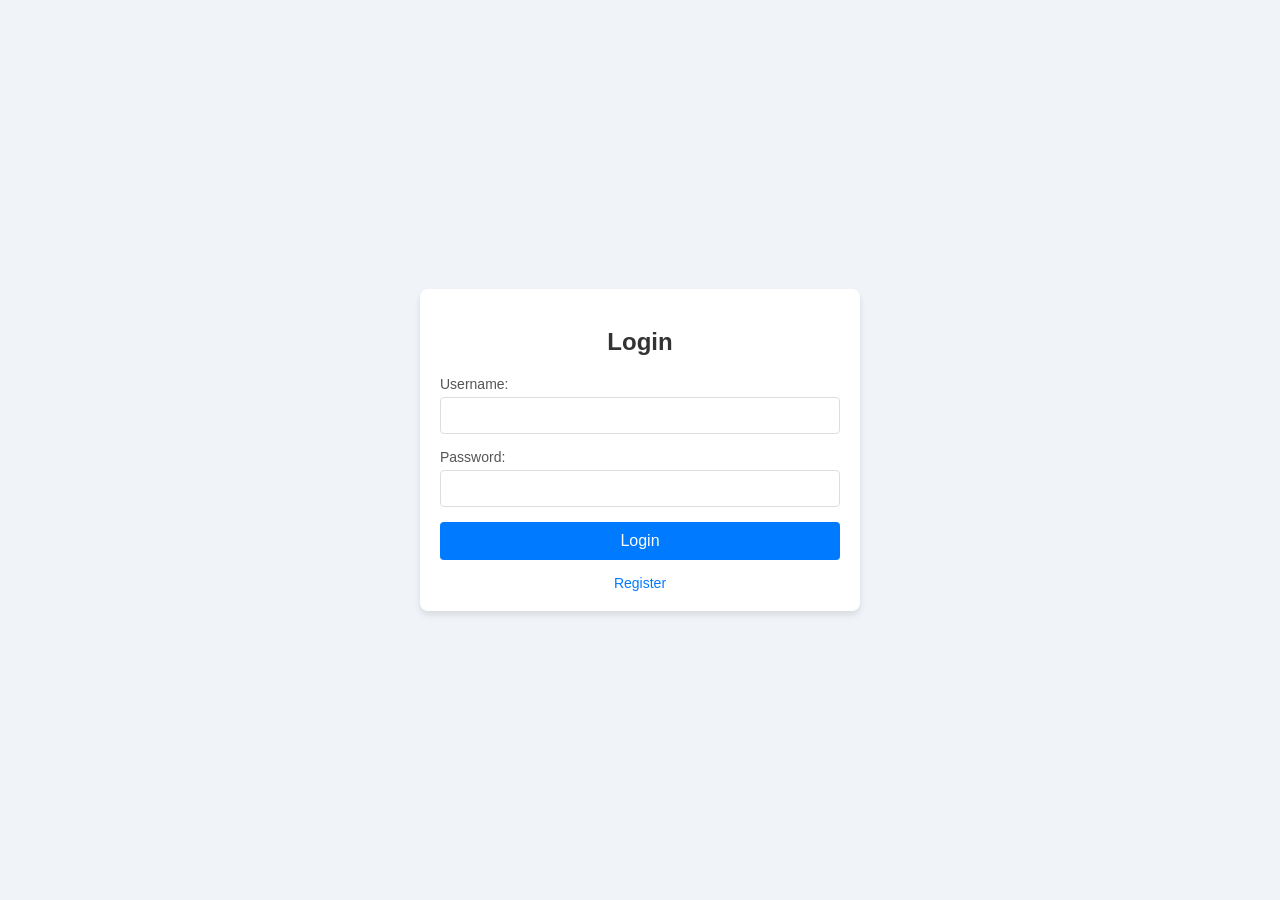
<file: templates/login.html>
<!DOCTYPE html>
<html lang="en">
    <link rel="stylesheet" href="../static/css/login.css">
<head>
    <meta charset="UTF-8">
    <meta name="viewport" content="width=device-width, initial-scale=1.0">
    <title>login</title>
</head>
<body>
    <form action="/login_post" method="post">
        <h2>Login</h2>
        <label for="username">Username:</label>
        <input type="text" id="username" name="username" required>
        <label for="password">Password:</label>
        <input type="password" id="password" name="password" required>
        <input type="submit" value="Login">
        <a href="/logout" class="register-link">Register</a>
    </form>
</body>
</html>
</file>
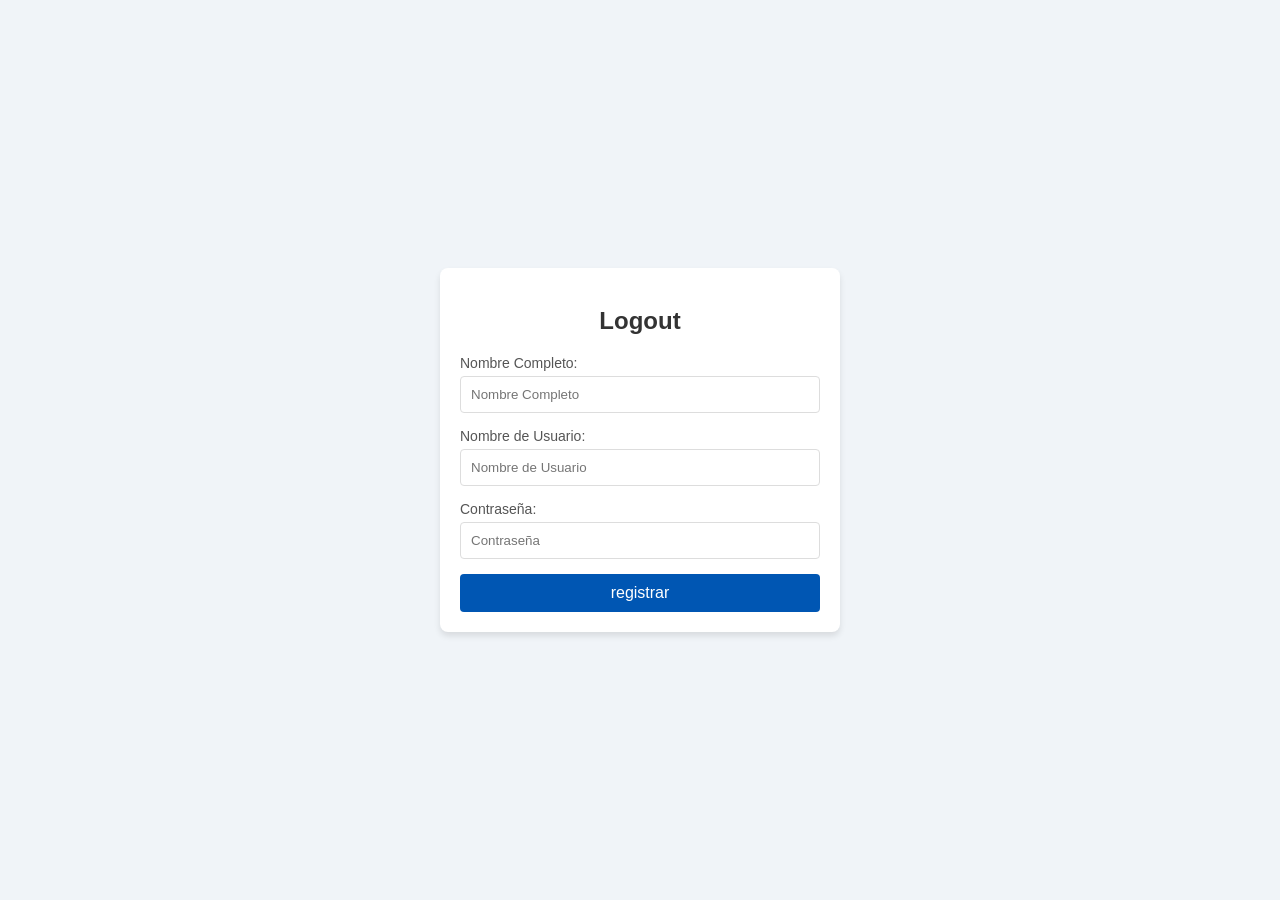
<file: templates/logout.html>
<!DOCTYPE html>
<html lang="en">
    <link rel="stylesheet" href="../static/css/logout.css">
<head>
    <meta charset="UTF-8">
    <meta name="viewport" content="width=device-width, initial-scale=1.0">
    <title>logout</title>
</head>
<body>
    <form action="/logout_post" method="post">
        <h2>Logout</h2>
        <label for="name">Nombre Completo:</label>
        <input type="text" id="name" name="name" placeholder="Nombre Completo" required>
        <label for="username">Nombre de Usuario:</label>
        <input type="text" id="username" name="username" placeholder="Nombre de Usuario" required>
        <label for="password">Contraseña:</label>
        <input type="password" id="password" name="password" placeholder="Contraseña" required>
        <input type="submit" value="registrar">
    </form>
</body>
</html>
</file>
<file: static/css/login.css>
body {
    font-family: Arial, sans-serif;
    background-color: #f0f4f8;
    display: flex;
    justify-content: center;
    align-items: center;
    height: 100vh;
    margin: 0;
}

form {
    background-color: #ffffff;
    padding: 20px;
    border-radius: 8px;
    box-shadow: 0 4px 6px rgba(0, 0, 0, 0.1);
    width: 100%;
    max-width: 400px;
}

form h2 {
    text-align: center;
    color: #333;
    margin-bottom: 20px;
}

label {
    display: block;
    font-size: 14px;
    margin-bottom: 5px;
    color: #555;
}

input[type="text"], input[type="password"] {
    width: 100%;
    padding: 10px;
    margin-bottom: 15px;
    border: 1px solid #ddd;
    border-radius: 4px;
    box-sizing: border-box;
}

input[type="submit"] {
    width: 100%;
    padding: 10px;
    background-color: #007bff;
    border: none;
    border-radius: 4px;
    color: white;
    font-size: 16px;
    cursor: pointer;
}

input[type="submit"]:hover {
    background-color: #0056b3;
}

.register-link {
    display: block;
    text-align: center;
    margin-top: 15px;
    font-size: 14px;
    color: #007bff;
    text-decoration: none;
}

.register-link:hover {
    text-decoration: underline;
}
</file>
<file: static/css/logout.css>
body {
    font-family: Arial, sans-serif;
    background-color: #f0f4f8;
    display: flex;
    justify-content: center;
    align-items: center;
    height: 100vh;
    margin: 0;
}

form {
    background-color: #ffffff;
    padding: 20px;
    border-radius: 8px;
    box-shadow: 0 4px 6px rgba(0, 0, 0, 0.1);
    width: 100%;
    max-width: 400px;
    box-sizing: border-box;
}

form h2 {
    text-align: center;
    color: #333;
    margin-bottom: 20px;
}

label {
    display: block;
    font-size: 14px;
    margin-bottom: 5px;
    color: #555;
}

input[type="text"],
input[type="password"] {
    width: 100%;
    padding: 10px;
    margin-bottom: 15px;
    border: 1px solid #ddd;
    border-radius: 4px;
    box-sizing: border-box;
}

input[type="submit"] {
    width: 100%;
    padding: 10px;
    background-color: #0056b3;
    border: none;
    border-radius: 4px;
    color: white;
    font-size: 16px;
    cursor: pointer;
}

input[type="submit"]:hover {
    background-color: #0056b3;
}
</file>
